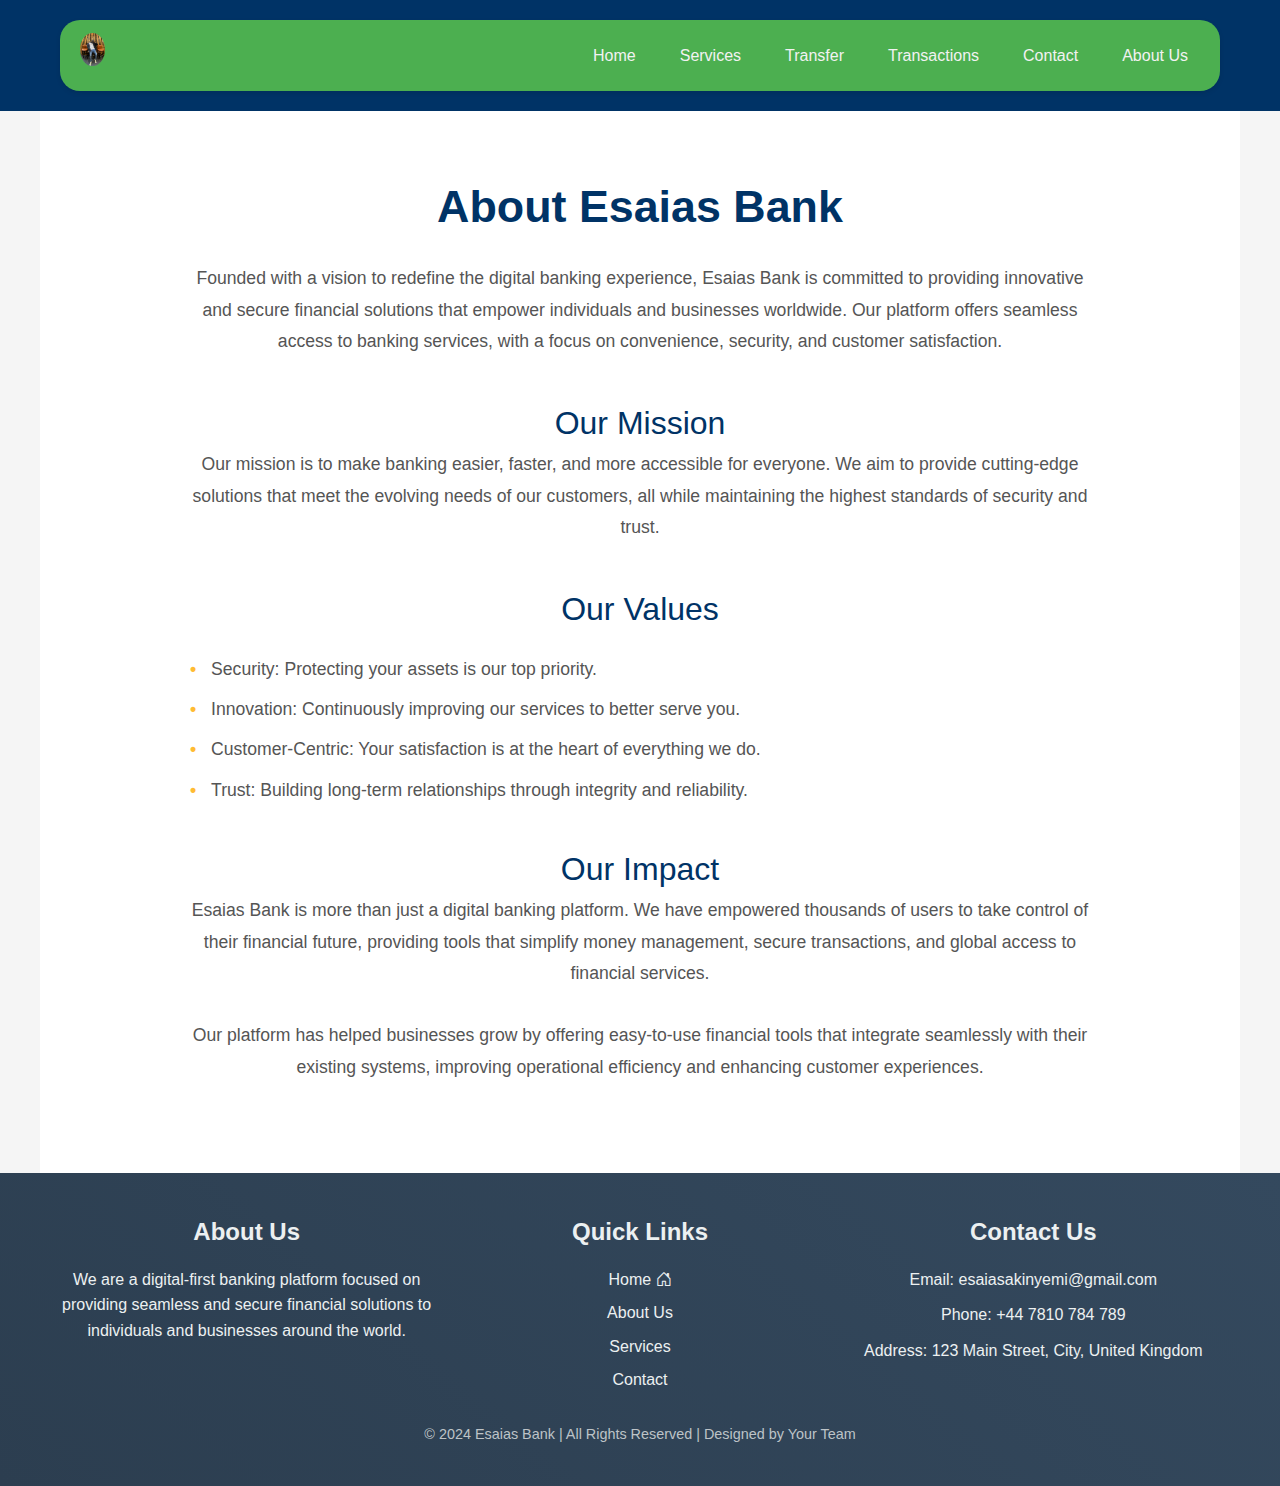
<file: about.html>
<!DOCTYPE html>
<html lang="en">

<head>
    <meta charset="UTF-8">
    <meta name="viewport" content="width=device-width, initial-scale=1.0">
    <title>About Us - Esaias Bank</title>
    <link rel="stylesheet" href="about.css">
    <link rel="stylesheet" href="https://cdn.jsdelivr.net/npm/bootstrap-icons@1.11.3/font/bootstrap-icons.css">
</head>

<body>
    <header>
        <div class="container">
            <nav>
                <div class="logo">
                    <h1><img src="./IMG_20240604_173855_627.jpg" alt="logo" class="logo-image"></h1>
                </div>
                <div class="menu-toggle">
                    <i class="bi bi-list"></i>
                </div>
                <ul class="nav-links">
                    <li><a href="./index.html">Home</a></li>
                    <li><a href="./services.html">Services</a></li>
                    <li><a href="./transfer.html">Transfer</a></li>
                    <li><a href="./transactions.html">Transactions</a></li>
                    <li><a href="./contact.html">Contact</a></li>
                    <li><a href="./about.html">About Us</a></li>
                </ul>
            </nav>
        </div>
    </header>

    <!-- About Us Section -->
    <section class="about-section section">
        <div class="container">
            <h2>About Esaias Bank</h2>
            <p>Founded with a vision to redefine the digital banking experience, Esaias Bank is committed to providing innovative and secure financial solutions that empower individuals and businesses worldwide. Our platform offers seamless access to banking services, with a focus on convenience, security, and customer satisfaction.</p>

            <h3>Our Mission</h3>
            <p>Our mission is to make banking easier, faster, and more accessible for everyone. We aim to provide cutting-edge solutions that meet the evolving needs of our customers, all while maintaining the highest standards of security and trust.</p>

            <h3>Our Values</h3>
            <ul>
                <li>Security: Protecting your assets is our top priority.</li>
                <li>Innovation: Continuously improving our services to better serve you.</li>
                <li>Customer-Centric: Your satisfaction is at the heart of everything we do.</li>
                <li>Trust: Building long-term relationships through integrity and reliability.</li>
            </ul>

            <h3>Our Impact</h3>
            <p>Esaias Bank is more than just a digital banking platform. We have empowered thousands of users to take control of their financial future, providing tools that simplify money management, secure transactions, and global access to financial services.</p>
            <p>Our platform has helped businesses grow by offering easy-to-use financial tools that integrate seamlessly with their existing systems, improving operational efficiency and enhancing customer experiences.</p>
        </div>
    </section>

 <!-- Footer Section -->
 <footer class="footer">
    <div class="container">
        <div class="footer-content">
            <div class="footer-section about">
                <h2>About Us</h2>
                <p>We are a digital-first banking platform focused on providing seamless and secure financial solutions to individuals and businesses around the world.</p>
            </div>
            <div class="footer-section links">
                <h2>Quick Links</h2>
                <ul>
                    <li><a href="#">Home <i class="bi bi-house-door"></i></a></li>
                    <li><a href="#">About Us</a></li>
                    <li><a href="#">Services</a></li>
                    <li><a href="#">Contact</a></li>
                </ul>
            </div>
            <div class="footer-section contact">
                <h2>Contact Us</h2>
                <a href="mailto: esaiasakinyemi@gmail.com">Email: esaiasakinyemi@gmail.com</p></a>
                <p>Phone: +44 7810 784 789</p>
                <p>Address: 123 Main Street, City, United Kingdom</p>
            </div>
        </div>
        <div class="footer-bottom">
            <p>&copy; 2024 Esaias Bank | All Rights Reserved | Designed by Your Team</p>
        </div>
    </div>
</footer>

    <script src="./script.js"></script>
    <script src="./nav.js"></script>
    <script src="./about-nav.js"></script>
</body>

</html>
</file>
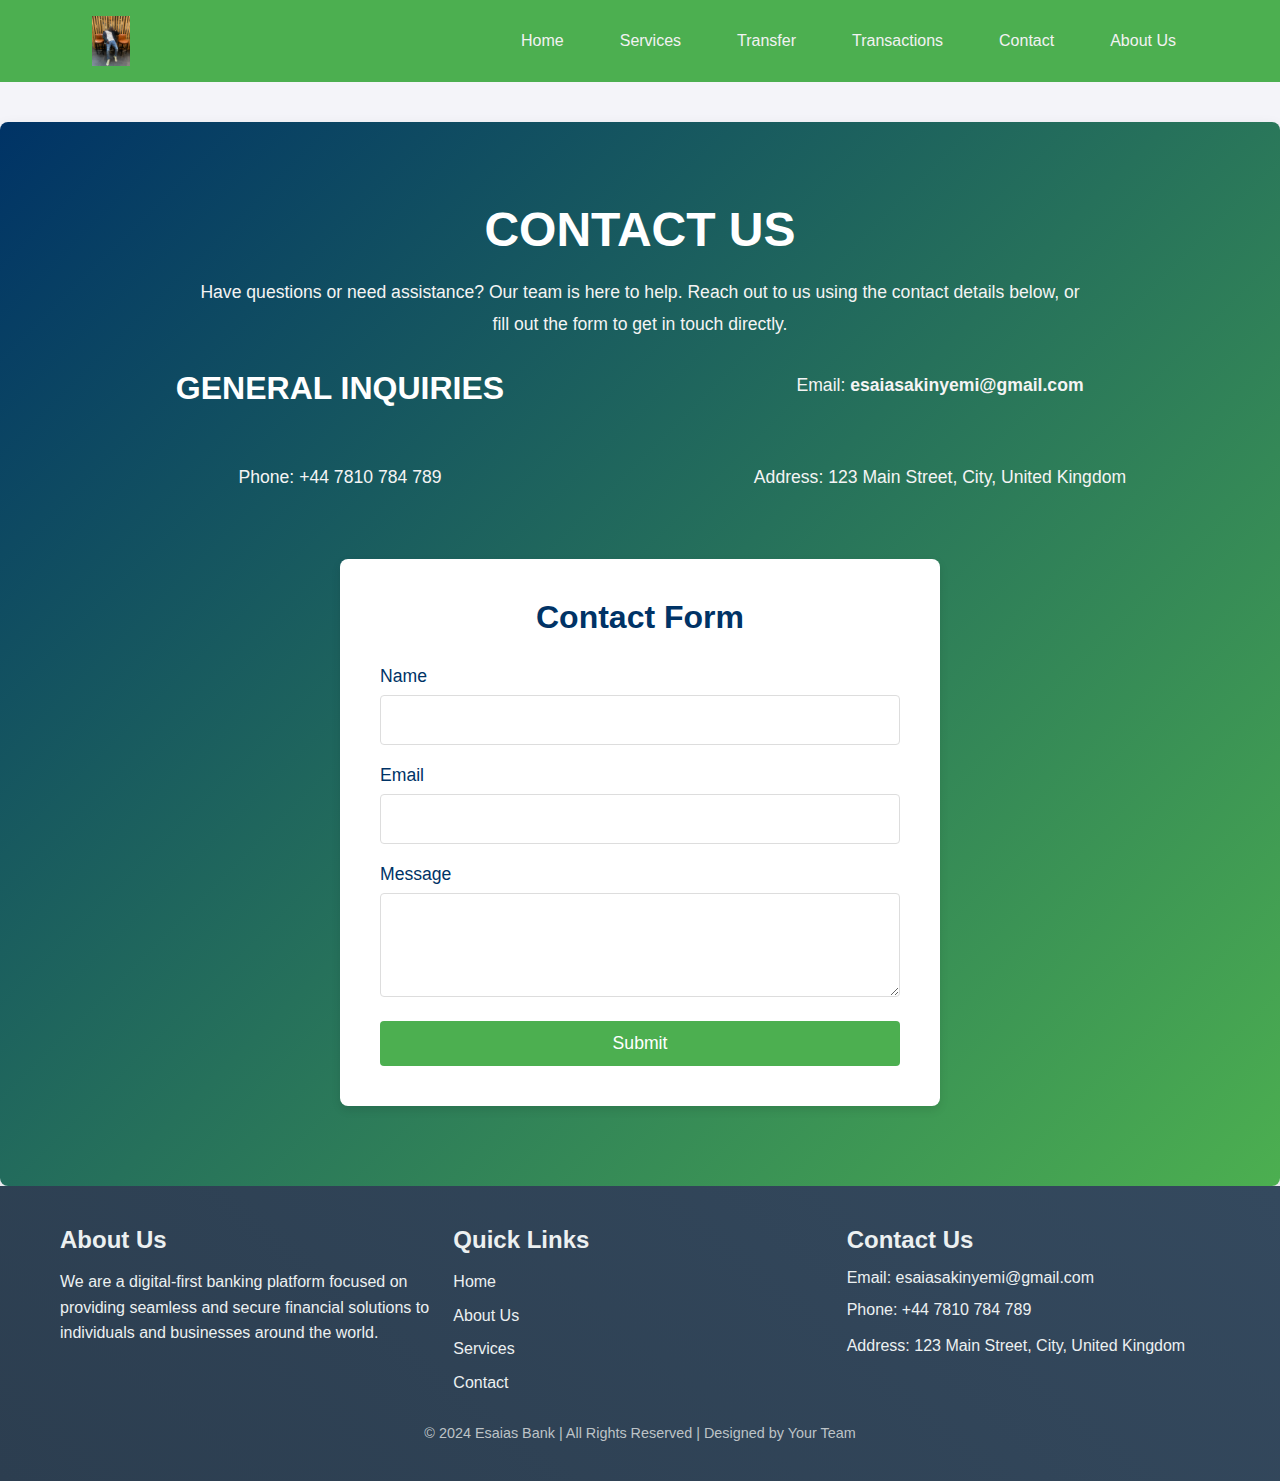
<file: contact.html>
<!DOCTYPE html>
<html lang="en">

<head>
    <meta charset="UTF-8">
    <meta name="viewport" content="width=device-width, initial-scale=1.0">
    <title>Contact Us - Esaias Bank</title>
    <link rel="stylesheet" href="./contact.css">
</head>

<body>
    <header>
         <!-- Loading Screen -->
    <div id="loading-screen">
        <div class="loader"></div>
    </div>
    
        <div class="container">
            <nav>
                <div class="logo">
                    <img src="./IMG_20240604_173855_627.jpg" alt="logo" class="logo-image">
                </div>
                
                <div class="menu-toggle">
                    <i class="bi bi-list"></i>
                </div>
                
                <ul class="nav-links">
                    <li><a href="./index.html">Home</a></li>
                    <li><a href="./services.html">Services</a></li>
                    <li><a href="./transfer.html">Transfer</a></li>
                    <li><a href="./transactions.html">Transactions</a></li>
                    <li><a href="./contact.html">Contact</a></li>
                    <li><a href="./about.html">About Us</a></li>
                </ul>
            </nav>
        </div>
    </header>

    <!-- Contact Us Section -->
    <section class="contact-section section">
        <div class="container">
            <h2>Contact Us</h2>
            <p>Have questions or need assistance? Our team is here to help. Reach out to us using the contact details below, or fill out the form to get in touch directly.</p>

            <div class="contact-details">
                <h3>General Inquiries</h3>
                <p>Email: <a href="mailto:esaiasakinyemi@gmail.com">esaiasakinyemi@gmail.com</a></p>
                <p>Phone: +44 7810 784 789</p>
                <p>Address: 123 Main Street, City, United Kingdom</p>
            </div>

            <div class="contact-form">
                <h3>Contact Form</h3>
                <form action="submit_form.php" method="post">
                    <label for="name">Name</label>
                    <input type="text" id="name" name="name" required>

                    <label for="email">Email</label>
                    <input type="email" id="email" name="email" required>

                    <label for="message">Message</label>
                    <textarea id="message" name="message" rows="4" required></textarea>

                    <button type="submit" class="btn">Submit</button>
                </form>
            </div>
        </div>
    </section>

 <!-- Footer Section -->
 <footer class="footer">
    <div class="container">
        <div class="footer-content">
            <div class="footer-section about">
                <h2>About Us</h2>
                <p>We are a digital-first banking platform focused on providing seamless and secure financial solutions to individuals and businesses around the world.</p>
            </div>
            <div class="footer-section links">
                <h2>Quick Links</h2>
                <ul>
                    <li><a href="#">Home <i class="bi bi-house-door"></i></a></li>
                    <li><a href="#">About Us</a></li>
                    <li><a href="#">Services</a></li>
                    <li><a href="#">Contact</a></li>
                </ul>
            </div>
            <div class="footer-section contact">
                <h2>Contact Us</h2>
                <a href="mailto: esaiasakinyemi@gmail.com">Email: esaiasakinyemi@gmail.com</p></a>
                <p>Phone: +44 7810 784 789</p>
                <p>Address: 123 Main Street, City, United Kingdom</p>
            </div>
        </div>
        <div class="footer-bottom">
            <p>&copy; 2024 Esaias Bank | All Rights Reserved | Designed by Your Team</p>
        </div>
    </div>
</footer>
    <script src="./script.js"></script>
    <script src="./nav.js"></script>
</body>

</html>
</file>
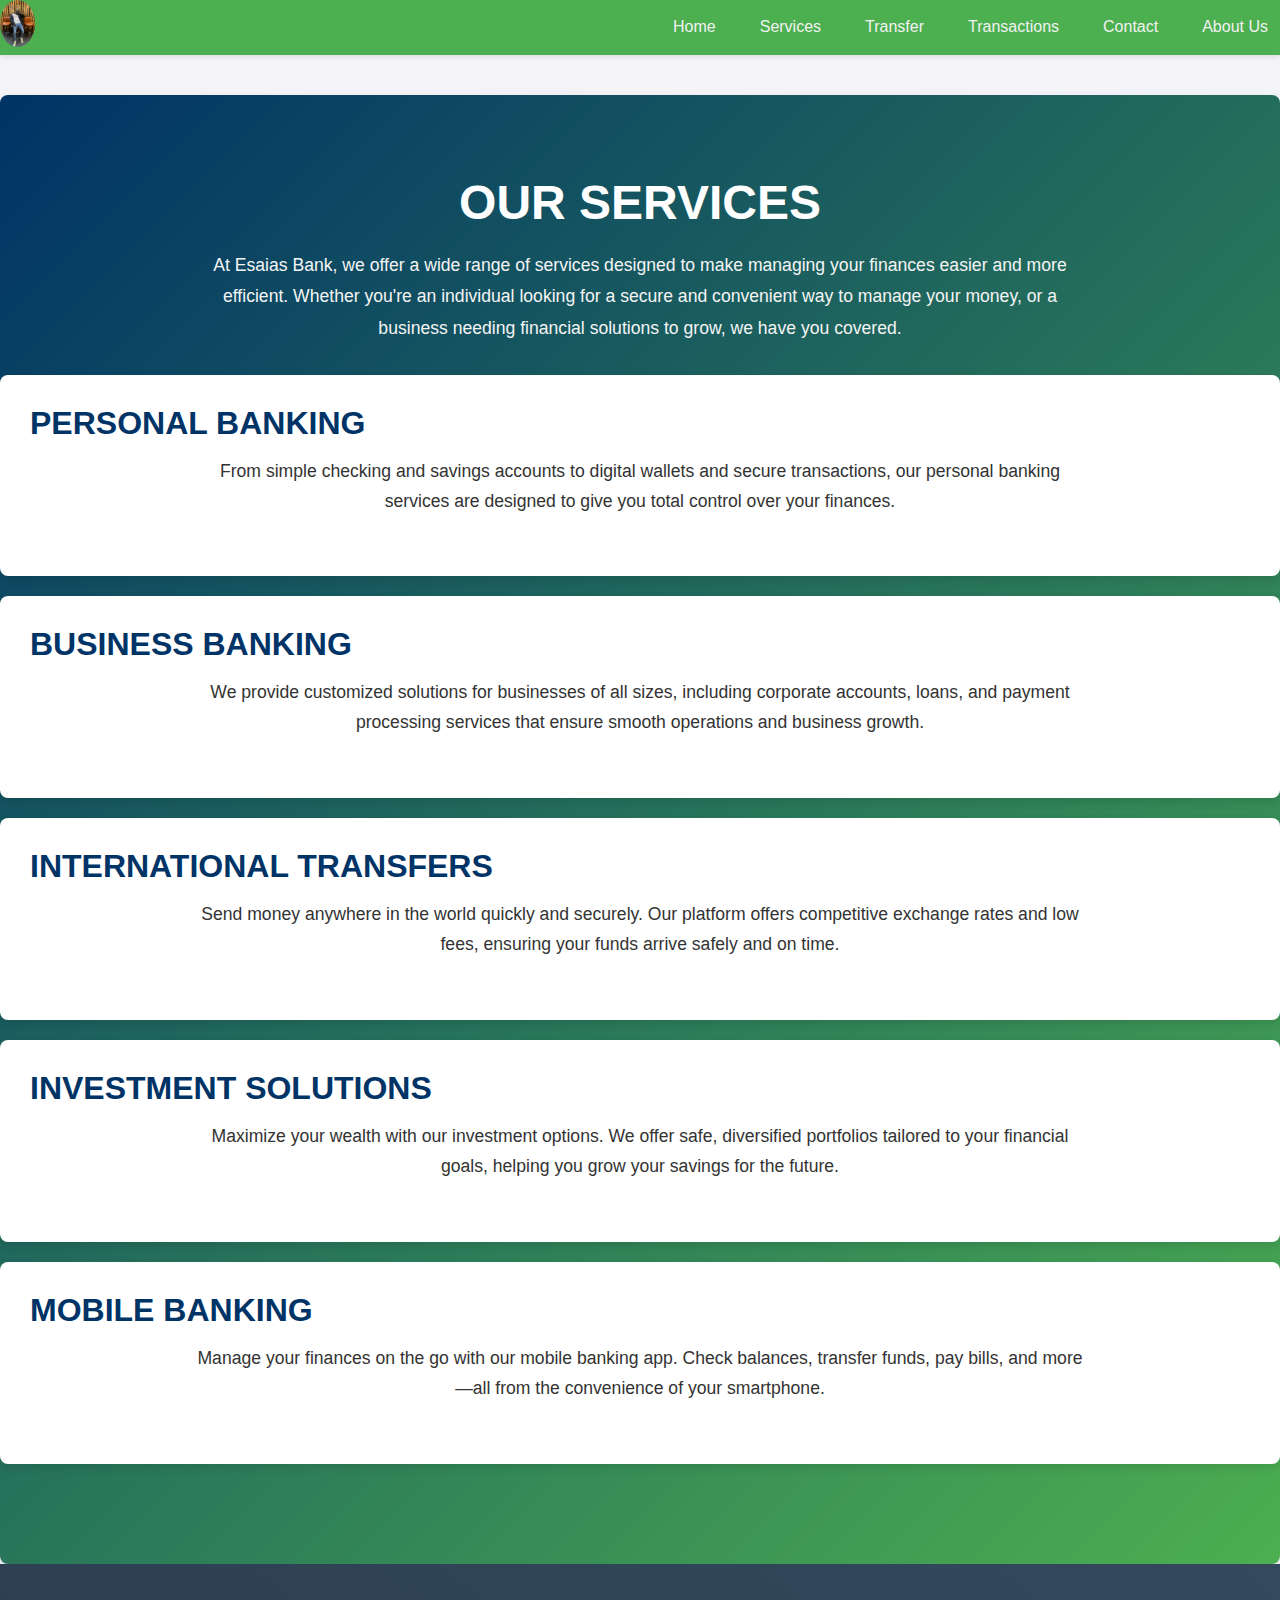
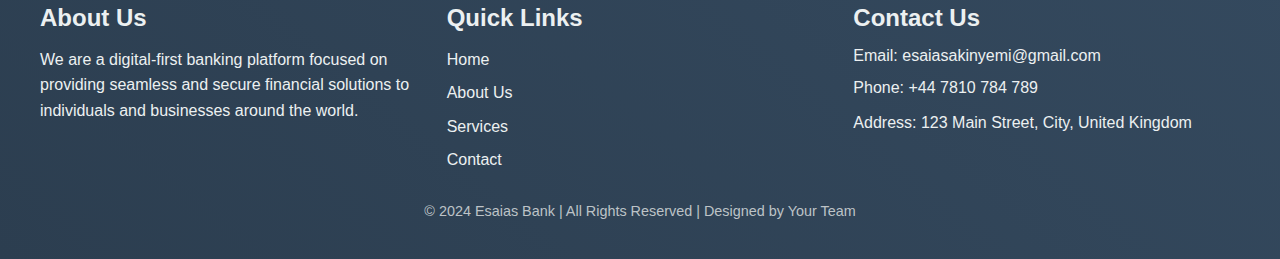
<file: services.html>
<!DOCTYPE html>
<html lang="en">

<head>
    <meta charset="UTF-8">
    <meta name="viewport" content="width=device-width, initial-scale=1.0">
    <title>Services - Esaias Bank</title>
    <link rel="stylesheet" href="style4.css">
</head>

<body>
    <header>
         <!-- Loading Screen -->
    <div id="loading-screen">
        <div class="loader"></div>
    </div>
    
        <div class="container">
            <nav>
                <div class="menu-toggle">
                    <i class="bi bi-list"></i>
                </div>
                <div class="logo">
                    <h1><img src="./IMG_20240604_173855_627.jpg" alt="logo" class="logo-image"></h1>
                </div>
                <ul>
                    <li><a href="./index.html">Home</a></li>
                    <li><a href="./services.html">Services</a></li>
                    <li><a href="./transfer.html">Transfer</a></li>
                    <li><a href="./transactions.html">Transactions</a></li>
                    <li><a href="./contact.html">Contact</a></li>
                    <li><a href="./about.html">About Us</a></li>
                </ul>
            </nav>
        </div>
    </header>

    <!-- Services Section -->
    <section class="services-section section">
        <div class="container">
            <h2>Our Services</h2>
            <p>At Esaias Bank, we offer a wide range of services designed to make managing your finances easier and more efficient. Whether you're an individual looking for a secure and convenient way to manage your money, or a business needing financial solutions to grow, we have you covered.</p>

            <div class="service-card">
                <h3>Personal Banking</h3>
                <p>From simple checking and savings accounts to digital wallets and secure transactions, our personal banking services are designed to give you total control over your finances.</p>
            </div>

            <div class="service-card">
                <h3>Business Banking</h3>
                <p>We provide customized solutions for businesses of all sizes, including corporate accounts, loans, and payment processing services that ensure smooth operations and business growth.</p>
            </div>

            <div class="service-card">
                <h3>International Transfers</h3>
                <p>Send money anywhere in the world quickly and securely. Our platform offers competitive exchange rates and low fees, ensuring your funds arrive safely and on time.</p>
            </div>

            <div class="service-card">
                <h3>Investment Solutions</h3>
                <p>Maximize your wealth with our investment options. We offer safe, diversified portfolios tailored to your financial goals, helping you grow your savings for the future.</p>
            </div>

            <div class="service-card">
                <h3>Mobile Banking</h3>
                <p>Manage your finances on the go with our mobile banking app. Check balances, transfer funds, pay bills, and more—all from the convenience of your smartphone.</p>
            </div>
        </div>
    </section>

    <!-- Footer Section -->
    <footer class="footer">
        <div class="container">
            <div class="footer-content">
                <div class="footer-section about">
                    <h2>About Us</h2>
                    <p>We are a digital-first banking platform focused on providing seamless and secure financial solutions to individuals and businesses around the world.</p>
                </div>
                <div class="footer-section links">
                    <h2>Quick Links</h2>
                    <ul>
                        <li><a href="#">Home <i class="bi bi-house-door"></i></a></li>
                        <li><a href="#">About Us</a></li>
                        <li><a href="#">Services</a></li>
                        <li><a href="#">Contact</a></li>
                    </ul>
                </div>
                <div class="footer-section contact">
                    <h2>Contact Us</h2>
                    <a href="mailto: esaiasakinyemi@gmail.com">Email: esaiasakinyemi@gmail.com</p></a>
                    <p>Phone: +44 7810 784 789</p>
                    <p>Address: 123 Main Street, City, United Kingdom</p>
                </div>
            </div>
            <div class="footer-bottom">
                <p>&copy; 2024 Esaias Bank | All Rights Reserved | Designed by Your Team</p>
            </div>
        </div>
    </footer>

    <!-- External JS -->
    <script src="./script.js"></script>
    <script src="./services.js"></script>
</body>

</html>
</file>
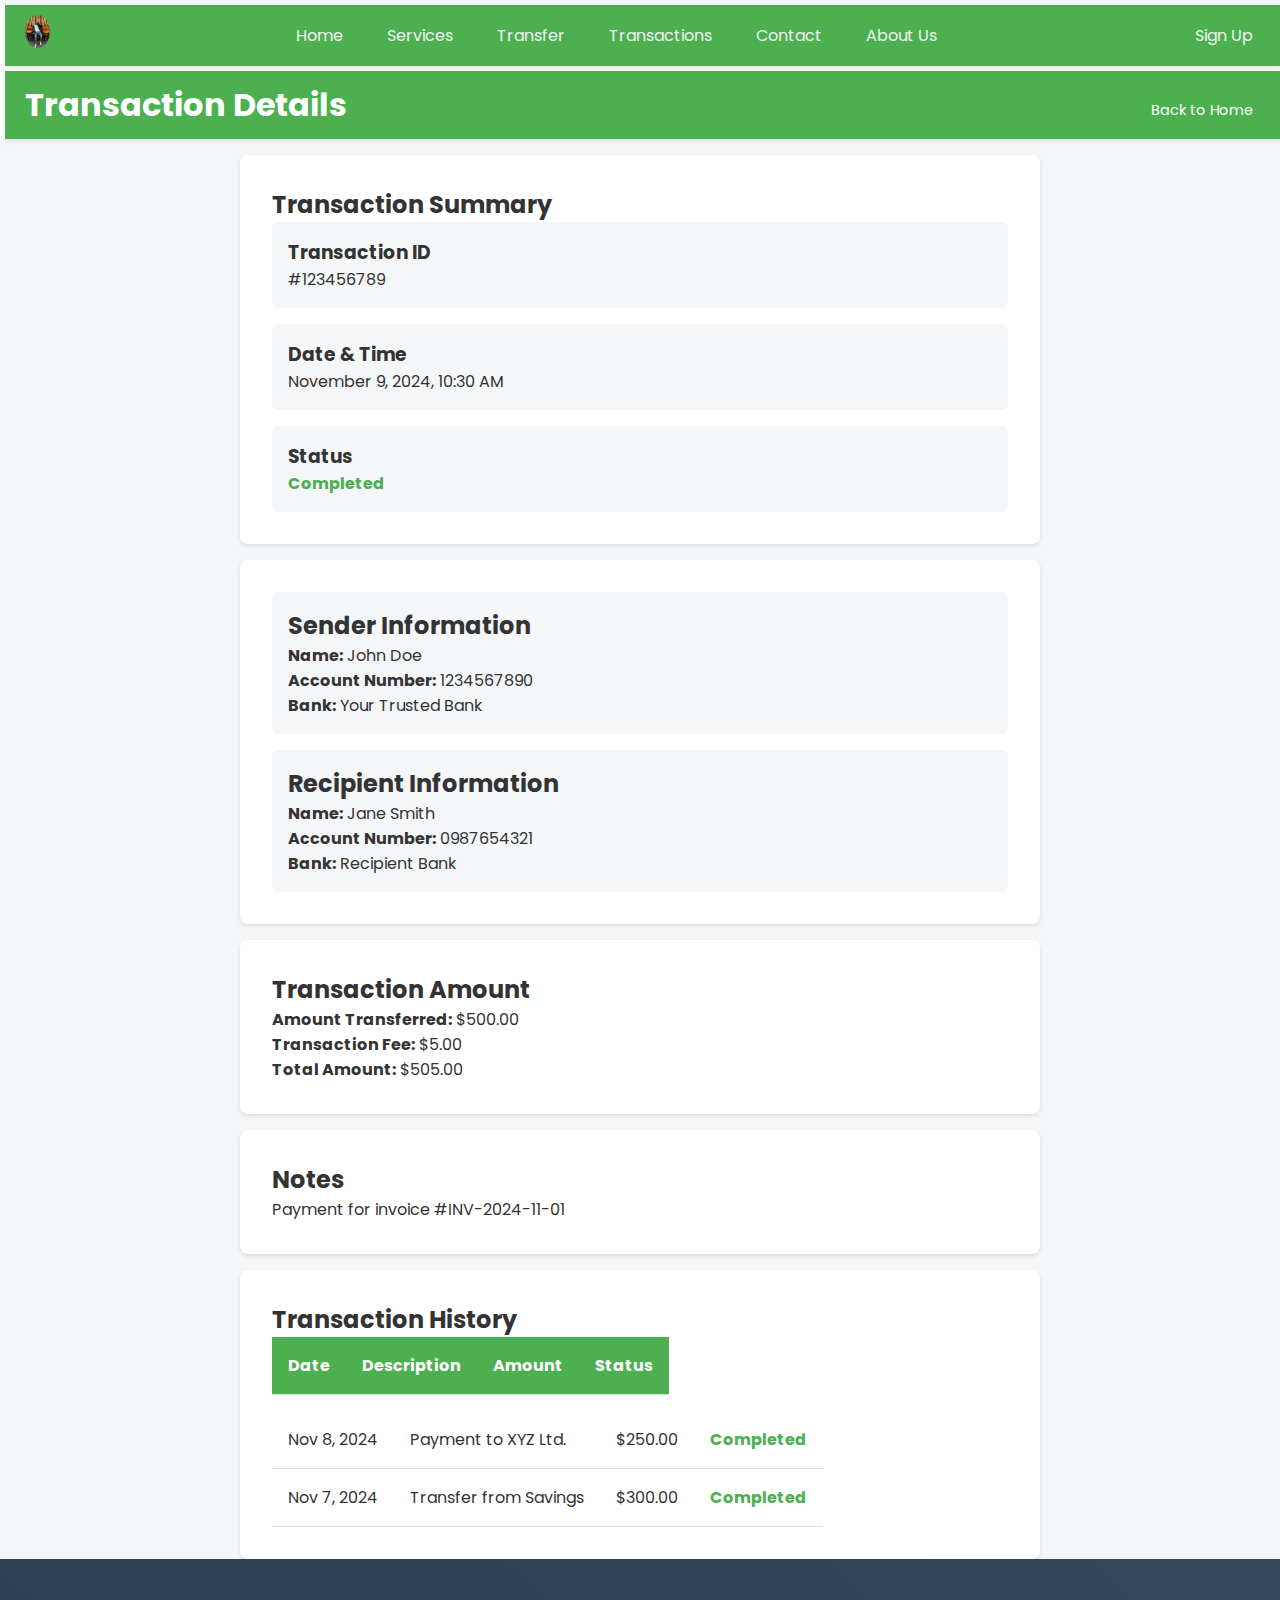
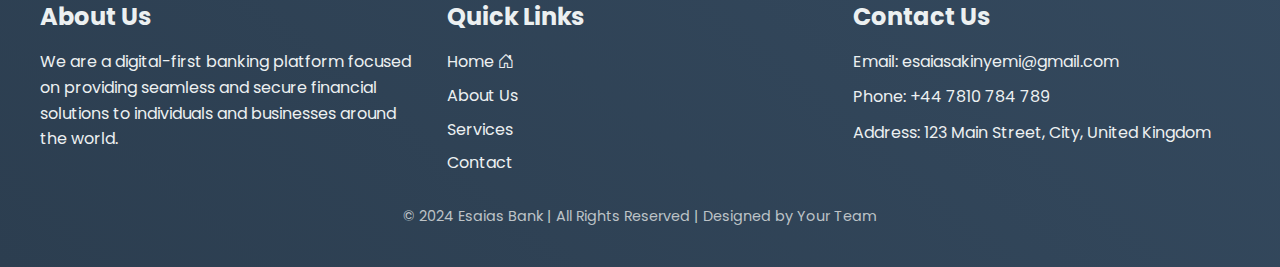
<file: transactions.html>
<!DOCTYPE html>
<html lang="en">

<head>
    <meta charset="UTF-8">
    <meta name="viewport" content="width=device-width, initial-scale=1.0">
    <title>Bank Transaction - Your Trusted Bank</title>
    <!-- Bootstrap Icons -->
    <link rel="stylesheet" href="https://cdn.jsdelivr.net/npm/bootstrap-icons@1.11.1/font/bootstrap-icons.css">
    <!-- Font Awesome Icons -->
    <link rel="stylesheet" href="https://cdnjs.cloudflare.com/ajax/libs/font-awesome/6.8.0/css/all.min.css">
    <!-- Custom Stylesheet -->
    <link rel="stylesheet" href="">
    <link rel="shortcut icon" href="./IMG_20240604_173855_627.jpg" type="image/x-icon">
    <!-- Google Fonts -->
    <link href="https://fonts.googleapis.com/css2?family=Poppins:wght@400;500;600&display=swap" rel="stylesheet">
</head>

<body>
    <header>
        <!-- Loading Screen -->
    <div id="loading-screen">
        <div class="loader"></div>
    </div>

    <!-- Main Content -->
    <header>
        <div class="container">
            <nav>
                <div class="logo">
                    <h1><img src="./IMG_20240604_173855_627.jpg" alt="logo" class="logo-image"></h1>
                </div>
                <ul>
                    <li><a href="./index.html">Home</a></li>
                    <li><a href="./services.html">Services</a></li>
                    <li><a href="./transfer.html">Transfer</a></li>
                    <li><a href="./transactions.html">Transactions</a></li>
                    <li><a href="./contact.html">Contact</a></li>
                    <li><a href="./about.html">About Us</a></li>
                </ul>
                <ul>
                    <li><a href="./signup.html">Sign Up</a></li>
                </ul>
            </nav>
        </div>
    </header>

        <div class="container">
            <nav>
                <h1>Transaction Details</h1>
                <a href="./index.html" class="back-home">Back to Home</a>
            </nav>
        </div>
    </header>

    <!-- Transaction Summary -->
    <section class="transaction-summary section">
        <div class="container">
            <h2>Transaction Summary</h2>
            <div class="transaction-details">
                <div class="detail-item">
                    <h3>Transaction ID</h3>
                    <p>#123456789</p>
                </div>
                <div class="detail-item">
                    <h3>Date & Time</h3>
                    <p>November 9, 2024, 10:30 AM</p>
                </div>
                <div class="detail-item">
                    <h3>Status</h3>
                    <p class="status success">Completed</p>
                </div>
            </div>
        </div>
    </section>

    <!-- Sender & Recipient Information -->
    <section class="transaction-info section">
        <div class="container">
            <div class="info-container">
                <!-- Sender Info -->
                <div class="info-box">
                    <h2>Sender Information</h2>
                    <p><strong>Name:</strong> John Doe</p>
                    <p><strong>Account Number:</strong> 1234567890</p>
                    <p><strong>Bank:</strong> Your Trusted Bank</p>
                </div>
                <!-- Recipient Info -->
                <div class="info-box">
                    <h2>Recipient Information</h2>
                    <p><strong>Name:</strong> Jane Smith</p>
                    <p><strong>Account Number:</strong> 0987654321</p>
                    <p><strong>Bank:</strong> Recipient Bank</p>
                </div>
            </div>
        </div>
    </section>

    <!-- Transaction Amount -->
    <section class="transaction-amount section">
        <div class="container">
            <h2>Transaction Amount</h2>
            <p><strong>Amount Transferred:</strong> $500.00</p>
            <p><strong>Transaction Fee:</strong> $5.00</p>
            <p><strong>Total Amount:</strong> $505.00</p>
        </div>
    </section>

    <!-- Transaction Notes -->
    <section class="transaction-notes section">
        <div class="container">
            <h2>Notes</h2>
            <p>Payment for invoice #INV-2024-11-01</p>
        </div>
    </section>

    <!-- Transaction History -->
    <section class="transaction-history section">
        <div class="container">
            <h2>Transaction History</h2>
            <table class="transaction-table">
                <thead>
                    <tr>
                        <th>Date</th>
                        <th>Description</th>
                        <th>Amount</th>
                        <th>Status</th>
                    </tr>
                </thead>
                <tbody>
                    <tr>
                        <td>Nov 8, 2024</td>
                        <td>Payment to XYZ Ltd.</td>
                        <td>$250.00</td>
                        <td class="status success">Completed</td>
                    </tr>
                    <tr>
                        <td>Nov 7, 2024</td>
                        <td>Transfer from Savings</td>
                        <td>$300.00</td>
                        <td class="status success">Completed</td>
                    </tr>
                </tbody>
            </table>
        </div>
    </section>

     <!-- Footer Section -->
     <footer class="footer">
        <div class="container">
            <div class="footer-content">
                <div class="footer-section about">
                    <h2>About Us</h2>
                    <p>We are a digital-first banking platform focused on providing seamless and secure financial solutions to individuals and businesses around the world.</p>
                </div>
                <div class="footer-section links">
                    <h2>Quick Links</h2>
                    <ul>
                        <li><a href="#">Home <i class="bi bi-house-door"></i></a></li>
                        <li><a href="#">About Us</a></li>
                        <li><a href="#">Services</a></li>
                        <li><a href="#">Contact</a></li>
                    </ul>
                </div>
                <div class="footer-section contact">
                    <h2>Contact Us</h2>
                    <a href="mailto: esaiasakinyemi@gmail.com">Email: esaiasakinyemi@gmail.com</p></a>
                    <p>Phone: +44 7810 784 789</p>
                    <p>Address: 123 Main Street, City, United Kingdom</p>
                </div>
            </div>
            <div class="footer-bottom">
                <p>&copy; 2024 Esaias Bank | All Rights Reserved | Designed by Your Team</p>
            </div>
        </div>
    </footer>

    <!-- CSS (Inline for demonstration) -->
    <style>

        * {
            margin: 0;
            padding: 0;
            box-sizing: border-box;
        }
        
        body {
            font-family: 'Poppins', sans-serif;
            background-color: #f4f6f8;
            color: #333;
            margin: 0;
            
        }
        /* Container Styles */

/* Loading Screen Styles */
#loading-screen {
    position: fixed;
    top: 0;
    left: 0;
    width: 100%;
    height: 100%;
    background-color: rgba(0, 0, 0, 0.7); /* Slightly darker overlay */
    display: flex;
    align-items: center;
    justify-content: center;
    z-index: 9999;
}

.loader {
    font-size: 24px;
    color: #ffffff;
    text-align: center;
    border: 10px solid #e5e5e5; /* Lighter color for the spinner background */
    border-top: 14px solid #3498db; /* Keep the blue color for the spinner */
    border-radius: 50%;
    width: 100px;
    height: 100px;
    animation: spin 1s linear infinite;
}

/* CSS Spinner Animation */
@keyframes spin {
    0% { transform: rotate(0deg); }
    100% { transform: rotate(360deg); }
}

/* Navigation Bar Styles */
nav {
    width: 100%;
    display: flex;
    justify-content: space-between;
    align-items: center;
    background: #4CAF50;
    margin: 5px;
    padding: 10px 20px;
    box-shadow: 0 2px 5px rgba(0, 0, 0, 0.1);
    border-radius: 0px;
}

.logo img {
    width: 25px; /* Slightly larger logo size */
    height: auto;
    border-radius: 50%;
}

nav .logo h1 {
    font-family: "Rubik", sans-serif;
    color: #f2f2f2;
    margin: 0;
}

/* Navbar Links */
nav ul {
    list-style: none;
    display: flex;
    gap: 20px;
    margin: 0;
    padding: 0;
}

nav ul li {
    display: inline;
}

nav a {
    color: #f2f2f2;
    text-decoration: none;
    font-size: 16px; /* Slightly smaller font for a cleaner look */
    padding: 8px 12px;
    border-radius: 4px;
    transition: background-color 0.3s, color 0.3s;
}

nav a:hover {
    background: #3e8e41; /* Slightly darker green on hover */
    color: #ffffff;
}

nav a.active {
    background-color: #4CAF50;
    color: white;
}


        header {
            background-color: #ffffff;
            color: white;
            padding: 0;
            text-align: center;
        }

        header h1 {
            margin: 0;
        }

        .back-home {
            color: #fff;
            text-decoration: none;
            font-size: 0.9rem;
            display: inline-block;
            margin-top: 10px;
        }

        .section {
            padding: 2rem;
            margin-top: 1rem;
            background-color: #fff;
            border-radius: 8px;
            box-shadow: 0 2px 4px rgba(0, 0, 0, 0.1);
            max-width: 800px;
            margin-left: auto;
            margin-right: auto;
        }

        .transaction-details, .info-container, .transaction-table {
            display: flex;
            flex-direction: column;
            gap: 1rem;
        }

        .detail-item, .info-box {
            background-color: #f4f6f8;
            padding: 1rem;
            border-radius: 6px;
        }

        .status {
            font-weight: bold;
        }

        .status.success {
            color: #4CAF50;
        }

        table {
            width: 100%;
            border-collapse: collapse;
        }

        th, td {
            padding: 1rem;
            text-align: left;
            border-bottom: 1px solid #ddd;
        }

        th {
            background-color: #4CAF50;
            color: white;
        }

        /* Footer Styles */
.footer {
    background: linear-gradient(40deg, #2c3e50, #34495e); /* Muted dark blue-gray background */
    color: #ecf0f1; /* Light gray text for readability */
    padding: 40px 0;
    transition: transform 0.3s ease-in-out;
}

.footer-content {
    display: flex;
    flex-wrap: wrap;
    justify-content: space-between;
    gap: 20px;
    max-width: 1200px;
    margin: 0 auto;
}

.footer-section {
    flex: 1;
    min-width: 200px;
    transition: transform 0.3s ease-in-out;
}

.footer-section:hover {
    transform: scale(1.05); /* Slight expansion on hover */
}

.footer-section h2 {
    font-size: 1.5em;
    margin-bottom: 15px;
    color: #ecf0f1;
}

.footer-section p, .footer-section ul, .footer-section li {
    font-size: 1em;
    line-height: 1.6;
    margin-bottom: 10px;
}

.footer-section ul {
    list-style: none;
    padding: 0;
}

.footer-section li {
    margin-bottom: 8px;
}

.footer-section a {
    color: #ecf0f1; /* Light text for links */
    text-decoration: none;
    transition: color 0.3s, transform 0.3s ease-in-out;
}

.footer-section a:hover {
    color: #3498db; /* Slight blue on hover */
    transform: scale(1.1);
}

.footer-bottom {
    text-align: center;
    padding: 20px 0 0;
    font-size: 0.9em;
    color: #bdc3c7; /* Light gray for footer text */
}

/* Mobile Menu Styles */
.menu-toggle {
    display: none;
    font-size: 1.5rem;
    cursor: pointer;
}

/* Media Query for Mobile Devices */
@media screen and (max-width: 768px) {
    .menu-toggle {
        display: block;
    }

    .nav-links {
        display: none;
        width: 100%;
        position: absolute;
        top: 70px;
        left: 0;
        background: #fff;
        padding: 20px;
        box-shadow: 0 2px 5px rgba(0,0,0,0.1);
    }

    .nav-links.active {
        display: block;
    }

    nav {
        justify-content: space-between;
    }

    nav ul {
        flex-direction: column;
        width: 100%;
        margin: 10px 0;
    }

    nav ul li {
        margin: 10px 0;
        width: 100%;
        text-align: center;
    }
}

    </style>

    <script src="./script.js"></script>
</body>

</html>
</file>
<file: contact.css>
/* Universal Styles */
* {
    margin: 0;
    padding: 0;
    box-sizing: border-box;
    font-family: 'Rubik', sans-serif;
}

/* Body Styles */
body {
    background-color: #f4f4f9;
    color: #333;
    font-size: 16px;
}

/* Container Styles */
.container {
    max-width: 1200px;
    margin: 0 auto;
    padding: 0 20px;
}

/* Header Styles */
header {
    background-color: #4CAF50;
    padding: 0px 0;
}

/* Navigation Bar Styles */
nav {
    display: flex;
    align-items: center;
    justify-content: space-between;
    padding: 1rem 2rem;
}

.logo {
    display: flex;
    flex-direction: row;
    align-items: center;
    gap: 10px;
    border-radius: 50%;
}

nav .logo h1 {
    font-family: "Rubik", sans-serif;
    color: #f2f2f2;
    margin: 0;
}

/* Navbar Links */
nav ul {
    display: flex;
    flex-direction: row;
    align-items: center;
    gap: 20px;
    margin: 0;
    padding: 0;
    list-style: none;
}

nav ul li {
    display: inline;
}

nav a {
    color: #f2f2f2;
    text-decoration: none;
    font-size: 16px;
    padding: 8px 12px;
    border-radius: 4px;
    transition: background-color 0.3s, color 0.3s;
}

nav a:hover {
    background: #3e8e41;
    color: #ffffff;
}

nav a.active {
    background-color: #4CAF50;
    color: white;
}

/* Contact Section */
.contact-section {
    padding: 80px 0;
    background: linear-gradient(135deg, #003366, #4CAF50);
    color: #fff;
    border-radius: 8px;
    box-shadow: 0 6px 15px rgba(0, 0, 0, 0.1);
    margin-top: 40px;
}

.contact-section h2 {
    font-size: 3rem;
    margin-bottom: 20px;
    text-align: center;
    color: #fff;
    text-transform: uppercase;
    font-weight: bold;
}

.contact-section p {
    font-size: 1.1rem;
    line-height: 1.8;
    margin-bottom: 30px;
    text-align: center;
    color: #f4f4f4;
    max-width: 900px;
    margin-left: auto;
    margin-right: auto;
}

/* Contact Details */
.contact-details {
    display: grid;
    grid-template-columns: repeat(2, 1fr);
    justify-content: space-between;
    flex-wrap: wrap;
    margin-bottom: 50px;
    gap: 40px;
    text-align: center;
}

.contact-details h3 {
    font-size: 2rem;
    color: #fff;
    margin-bottom: 15px;
    text-transform: uppercase;
    font-weight: bold;
}

.contact-details p {
    font-size: 1.1rem;
    color: #f4f4f4;
    margin-bottom: 15px;
}

.contact-details a {
    color: #f4f4f4;
    text-decoration: none;
    font-weight: bold;
    transition: color 0.3s ease;
}

.contact-details a:hover {
    color: #4CAF50;
}

/* Contact Form Section */
.contact-form {
    background-color: #fff;
    padding: 40px;
    border-radius: 8px;
    box-shadow: 0 4px 10px rgba(0, 0, 0, 0.1);
    width: 100%;
    max-width: 600px;
    margin-left: auto;
    margin-right: auto;
}

.contact-form h3 {
    font-size: 2rem;
    color: #003366;
    margin-bottom: 30px;
    text-align: center;
    font-weight: bold;
}

.contact-form label {
    display: block;
    font-size: 1.1rem;
    color: #003366;
    margin-bottom: 8px;
    text-align: left;
}

.contact-form input,
.contact-form textarea {
    width: 100%;
    padding: 15px;
    margin-bottom: 20px;
    border: 1px solid #ddd;
    border-radius: 4px;
    font-size: 1rem;
    color: #333;
    transition: border-color 0.3s ease;
}

.contact-form input:focus,
.contact-form textarea:focus {
    border-color: #4CAF50;
}

.contact-form textarea {
    resize: vertical;
}

.contact-form button {
    background-color: #4CAF50;
    color: white;
    padding: 12px 20px;
    border: none;
    border-radius: 4px;
    font-size: 1.1rem;
    width: 100%;
    cursor: pointer;
    transition: background-color 0.3s ease;
}

.contact-form button:hover {
    background-color: #45a049;
}


/* Footer Styles */
.footer {
    background: linear-gradient(40deg, #2c3e50, #34495e); /* Muted dark blue-gray background */
    color: #ecf0f1; /* Light gray text for readability */
    padding: 40px 0;
    transition: transform 0.3s ease-in-out;
}

.footer-content {
    display: flex; 
    flex-wrap: wrap;
    justify-content: space-between;
    gap: 20px;
    max-width: 1200px;
    margin: 0 auto;
}

.footer-section {
    flex: 1;
    min-width: 200px;
    transition: transform 0.3s ease-in-out;
}

.footer-section:hover {
    transform: scale(1.05); /* Slight expansion on hover */
}

.footer-section h2 {
    font-size: 1.5em;
    margin-bottom: 15px;
    color: #ecf0f1;
}

.footer-section p, .footer-section ul, .footer-section li {
    font-size: 1em;
    line-height: 1.6;
    margin-bottom: 10px;
}

.footer-section ul {
    list-style: none;
    padding: 0;
}

.footer-section li {
    margin-bottom: 8px;
}

.footer-section a {
    color: #ecf0f1; /* Light text for links */
    text-decoration: none;
    transition: color 0.3s, transform 0.3s ease-in-out;
}

.footer-section a:hover {
    color: #3498db; /* Slight blue on hover */
    transform: scale(1.1);
}

.footer-bottom {
    text-align: center;
    padding: 20px 0 0;
    font-size: 0.9em;
    color: #bdc3c7; /* Light gray for footer text */
}


/* Responsive Styles */
@media (max-width: 1024px) {
    .contact-details {
        flex-direction: column;
        align-items: center;
    }

    .contact-details h3 {
        font-size: 1.6rem;
    }

    .contact-form {
        padding: 30px;
    }

    .contact-form label,
    .contact-form input,
    .contact-form textarea {
        font-size: 1rem;
    }

    .contact-form button {
        font-size: 1rem;
    }
}

@media (max-width: 768px) {
    .contact-section h2 {
        font-size: 2.5rem;
    }

    .contact-form h3 {
        font-size: 1.8rem;
    }

    .contact-details h3 {
        font-size: 1.5rem;
    }

    /* Footer Styles */
.footer {
    background: linear-gradient(40deg, #2c3e50, #34495e); /* Muted dark blue-gray background */
    color: #ecf0f1; /* Light gray text for readability */
    padding: 40px 0;
    transition: transform 0.3s ease-in-out;
}

.footer-content {
    display: flex;
    flex-wrap: wrap;
    justify-content: space-between;
    gap: 20px;
    max-width: 1200px;
    margin: 0 auto;
}

.footer-section {
    flex: 1;
    min-width: 200px;
    transition: transform 0.3s ease-in-out;
}

.footer-section:hover {
    transform: scale(1.05); /* Slight expansion on hover */
}

.footer-section h2 {
    font-size: 1.5em;
    margin-bottom: 15px;
    color: #ecf0f1;
}

.footer-section p, .footer-section ul, .footer-section li {
    font-size: 1em;
    line-height: 1.6;
    margin-bottom: 10px;
}

.footer-section ul {
    list-style: none;
    padding: 0;
}

.footer-section li {
    margin-bottom: 8px;
}

.footer-section a {
    color: #ecf0f1; /* Light text for links */
    text-decoration: none;
    transition: color 0.3s, transform 0.3s ease-in-out;
}

.footer-section a:hover {
    color: #3498db; /* Slight blue on hover */
    transform: scale(1.1);
}

.footer-bottom {
    text-align: center;
    padding: 20px 0 0;
    font-size: 0.9em;
    color: #bdc3c7; /* Light gray for footer text */
}

}

/* Mobile Navigation Styles */
@media (max-width: 768px) {
    nav {
        flex-direction: column;
        padding: 15px;
    }

    nav ul {
        flex-direction: column;
        width: 100%;
        text-align: center;
        gap: 10px;
        margin-top: 15px;
    }

    nav ul li {
        width: 100%;
    }

    nav a {
        display: block;
        padding: 10px;
    }

    .logo {
        margin-bottom: 10px;
    }
}

/* Mobile Contact Section Adjustments */
@media (max-width: 768px) {
    .contact-section {
        padding: 40px 20px;
        margin-top: 20px;
    }

    .contact-section h2 {
        font-size: 2rem;
    }

    .contact-section p {
        font-size: 1rem;
        padding: 0 15px;
    }

    .contact-form {
        padding: 20px;
        margin: 0 15px;
    }
}

/* Mobile Footer Adjustments */
@media (max-width: 768px) {
    .footer-content {
        flex-direction: column;
        padding: 0 20px;
    }

    .footer-section {
        text-align: center;
        margin-bottom: 30px;
    }

    .footer-section:last-child {
        margin-bottom: 0;
    }
}

/* Small Mobile Devices */
@media (max-width: 480px) {
    .container {
        padding: 0 10px;
    }

    .contact-section h2 {
        font-size: 1.75rem;
    }

    .contact-details h3 {
        font-size: 1.3rem;
    }

    .contact-form h3 {
        font-size: 1.5rem;
    }

    .contact-form input,
    .contact-form textarea {
        padding: 12px;
    }
}

.logo-image {
    height: 50px; /* Adjust this value to your preferred logo size */
    width: auto;
    object-fit: contain;
}

.nav-links {
    display: flex;
    gap: 2rem;
    list-style: none;
    margin: 0;
    padding: 0;
}

.menu-toggle {
    display: none; /* Will be shown on mobile through media query */
}

/* Mobile responsiveness */
@media (max-width: 768px) {
    .menu-toggle {
        display: block;
    }
    
    .nav-links {
        display: none; /* Will be shown when menu is active */
        position: absolute;
        top: 100%;
        left: 0;
        right: 0;
        flex-direction: column;
        background: white;
        padding: 1rem;
    }
    
    .nav-links.active {
        display: flex;
    }
}
</file>
<file: style4.css>
/* Universal Styles */
* {
    margin: 0;
    padding: 0;
    box-sizing: border-box;
    font-family: 'Rubik', sans-serif;
}

/* Body Styles */
body {
    background-color: #f4f4f9;
    color: #333;
    font-size: 16px;
}

/* Container Styles */
.container {
    max-width: 100%;
    margin: 0 auto;
    padding: 0 0px;
}

/* Header Styles */
header {
    width: 100%;
    padding: 0px 0;
}

/* Navigation Bar Styles */
nav {
    width: 100%;
    display: flex;
    justify-content: space-between;
    align-items: center;
    background: #4CAF50;
    padding: 0px 0px;
    box-shadow: 0 2px 5px rgba(0, 0, 0, 0.1);
}

.logo img {
    width: 35px;
    height: auto;
    border-radius: 50%;
}

nav .logo h1 {
    font-family: "Rubik", sans-serif;
    color: #f2f2f2;
    margin: 0;
}

/* Navbar Links */
nav ul {
    list-style: none;
    display: flex;
    gap: 20px;
    margin: 0;
    padding: 0;
}

nav ul li {
    display: inline;
}

nav a {
    color: #f2f2f2;
    text-decoration: none;
    font-size: 16px;
    padding: 8px 12px;
    border-radius: 4px;
    transition: background-color 0.3s, color 0.3s;
}

nav a:hover {
    background: #3e8e41;
    color: #ffffff;
}

nav a.active {
    background-color: #4CAF50;
    color: white;
}

/* Services Section */
.services-section {
    padding: 80px 0;
    background: linear-gradient(135deg, #003366, #4CAF50);
    color: #fff;
    border-radius: 8px;
    box-shadow: 0 6px 15px rgba(0, 0, 0, 0.1);
    margin-top: 40px;
}

.services-section h2 {
    font-size: 3rem;
    margin-bottom: 20px;
    text-align: center;
    color: #fff;
    text-transform: uppercase;
    font-weight: bold;
}

.services-section p {
    font-size: 1.1rem;
    line-height: 1.8;
    margin-bottom: 30px;
    text-align: center;
    color: #f4f4f4;
    max-width: 900px;
    margin-left: auto;
    margin-right: auto;
}

/* Service Cards */
.service-card {
    background-color: #fff;
    padding: 30px;
    margin: 20px 0;
    border-radius: 8px;
    box-shadow: 0 4px 10px rgba(0, 0, 0, 0.1);
    transition: box-shadow 0.3s ease, transform 0.3s ease;
    cursor: pointer;
}

.service-card:hover {
    box-shadow: 0 8px 20px rgba(0, 0, 0, 0.2);
    transform: translateY(-5px);
}

.service-card h3 {
    font-size: 2rem;
    color: #003366;
    margin-bottom: 15px;
    text-transform: uppercase;
    font-weight: bold;
}

.service-card p {
    font-size: 1.1rem;
    color: #333;
    line-height: 1.7;
}

/* Footer Styles */
.footer {
    background: linear-gradient(40deg, #2c3e50, #34495e); /* Muted dark blue-gray background */
    color: #ecf0f1; /* Light gray text for readability */
    padding: 40px 0;
    transition: transform 0.3s ease-in-out;
}

.footer-content {
    display: flex;
    flex-wrap: wrap;
    justify-content: space-between;
    gap: 20px;
    max-width: 1200px;
    margin: 0 auto;
}

.footer-section {
    flex: 1;
    min-width: 200px;
    transition: transform 0.3s ease-in-out;
}

.footer-section:hover {
    transform: scale(1.05); /* Slight expansion on hover */
}

.footer-section h2 {
    font-size: 1.5em;
    margin-bottom: 15px;
    color: #ecf0f1;
}

.footer-section p, .footer-section ul, .footer-section li {
    font-size: 1em;
    line-height: 1.6;
    margin-bottom: 10px;
}

.footer-section ul {
    list-style: none;
    padding: 0;
}

.footer-section li {
    margin-bottom: 8px;
}

.footer-section a {
    color: #ecf0f1; /* Light text for links */
    text-decoration: none;
    transition: color 0.3s, transform 0.3s ease-in-out;
}

.footer-section a:hover {
    color: #3498db; /* Slight blue on hover */
    transform: scale(1.1);
}

.footer-bottom {
    text-align: center;
    padding: 20px 0 0;
    font-size: 0.9em;
    color: #bdc3c7; /* Light gray for footer text */
}
/* Responsive Styles */
@media (max-width: 1024px) {
    .services-section h2 {
        font-size: 2.5rem;
    }

    .services-section p {
        font-size: 1.1rem;
    }

    .service-card {
        padding: 20px;
    }
    /* Improve responsiveness for service cards */
    .service-cards-container {
        display: grid;
        grid-template-columns: repeat(auto-fit, minmax(280px, 1fr));
        gap: 20px;
        width: 100%;
    }

    /* Add smooth transitions */
    .service-card {
        transition: all 0.3s ease-in-out;
        transform-origin: center;
        backface-visibility: hidden;
    }

    /* Enhance hover effects */
    .service-card:hover {
        transform: translateY(-5px);
        box-shadow: 0 10px 20px rgba(0,0,0,0.2);
    }

    /* Improve footer responsiveness */
    .footer-content {
        display: grid;
        grid-template-columns: repeat(auto-fit, minmax(250px, 1fr));
        gap: 30px;
    }

    /* Add smooth scrolling */
    html {
        scroll-behavior: smooth;
    }

    /* Optimize images for different screen sizes */
    img {
        max-width: 100%;
        height: auto;
        display: block;
    }

    /* Improve form responsiveness */
    input, textarea, select, button {
        width: 100%;
        padding: 12px;
        margin-bottom: 15px;
        border-radius: 5px;
        transition: all 0.3s ease;
    }

    /* Enhanced touch targets for mobile */
    @media (max-width: 768px) {
        button, 
        .nav-link,
        .footer-section a {
            min-height: 44px;
            min-width: 44px;
            padding: 12px;
        }

        /* Improve navigation for mobile */
        nav ul {
            gap: 15px;
            padding: 10px;
        }
    }

    /* Optimize layout for tablets */
    @media (max-width: 1024px) {
        .container {
            padding: 0 20px;
        }
    }

    .service-card h3 {
        font-size: 1.7rem;
    }

    .service-card p {
        font-size: 1rem;
    }
}

@media (max-width: 768px) {
    .services-section h2 {
        font-size: 2rem;
    }

    .service-card h3 {
        font-size: 1.5rem;
    }

    .service-card p {
        font-size: 1rem;
    }
}

/* Mobile Menu Styles */
.menu-toggle {
    display: none;
    font-size: 1.5rem;
    cursor: pointer;
}

/* Media Query for Mobile Devices */
@media screen and (max-width: 768px) {
    .menu-toggle {
        display: block;
    }

    .nav-links {
        display: none;
        width: 100%;
        position: absolute;
        top: 70px;
        left: 0;
        background: #fff;
        padding: 20px;
        box-shadow: 0 2px 5px rgba(0,0,0,0.1);
    }

    .nav-links.active {
        display: block;
    }

    nav {
        justify-content: space-between;
    }

    nav ul {
        flex-direction: column;
        width: 100%;
        margin: 10px 0;
    }

    nav ul li {
        margin: 10px 0;
        width: 100%;
        text-align: center;
    }
}
</file>
<file: about.css>
/* General Reset */
* {
    margin: 0;
    padding: 0;
    box-sizing: border-box;
    font-family: 'Poppins', sans-serif;
}

body {
    background-color: #f5f5f5;
    color: #333;
    line-height: 1.6;
}

h1, h2, h3 {
    color: #003366;
}

/* Header */
header {
    background: #003366;
    padding: 20px 0;
    position: relative;
}

header .container {
    display: flex;
    justify-content: space-between;
    align-items: center;
    max-width: 1200px;
    margin: 0 auto;
    padding: 0 20px;
}
/* Navigation Bar Styles */
nav {
    width: 100%;
    display: flex;
    justify-content: space-between;
    align-items: center;
    background: #4CAF50;
    padding: 10px 20px;
    box-shadow: 0 2px 5px rgba(0, 0, 0, 0.1);
    border-radius: 20px;
    position: relative;
}

.logo img {
    width: 25px; /* Slightly larger logo size */
    height: auto;
    border-radius: 50%;
}

nav .logo h1 {
    font-family: "Rubik", sans-serif;
    color: #f2f2f2;
    margin: 0;
}

/* Navbar Links */
nav ul {
    list-style: none;
    display: flex;
    gap: 20px;
    margin: 0;
    padding: 0;
}

nav ul li {
    display: inline;
}

nav a {
    color: #f2f2f2;
    text-decoration: none;
    font-size: 16px; /* Slightly smaller font for a cleaner look */
    padding: 8px 12px;
    border-radius: 4px;
    transition: background-color 0.3s, color 0.3s;
}

nav a:hover {
    background: #3e8e41; /* Slightly darker green on hover */
    color: #ffffff;
}

nav a.active {
    background-color: #4CAF50;
    color: white;
}

/* About Us Section */
.about-section {
    padding: 60px 20px;
    background-color: #fff;
    text-align: center;
    max-width: 1200px;
    margin: 0 auto;
}

.about-section h2 {
    font-size: 2.8rem;
    margin-bottom: 20px;
    font-weight: 600;
}

.about-section p {
    font-size: 1.1rem;
    line-height: 1.8;
    color: #555;
    margin-bottom: 30px;
    max-width: 900px;
    margin-left: auto;
    margin-right: auto;
}

.about-section h3 {
    font-size: 2rem;
    margin-top: 40px;
    font-weight: 500;
    color: #003366;
}

.about-section ul {
    list-style: none;
    padding-left: 0;
    margin-top: 20px;
    text-align: left;
    max-width: 900px;
    margin-left: auto;
    margin-right: auto;
}

.about-section ul li {
    font-size: 1.1rem;
    margin-bottom: 12px;
    color: #555;
    line-height: 1.6;
}

.about-section ul li::before {
    content: "• ";
    color: #ffbb33;
    font-weight: bold;
    margin-right: 10px;
}

/* Footer */
footer {
    background-color: #003366;
    padding: 20px 0;
    color: white;
    text-align: center;
}

footer p {
    font-size: 0.9rem;
}

/* Container for Consistent Layout */
.container {
    max-width: 1200px;
    margin: 0 auto;
    padding: 0 20px;
}

/* Responsive Design */
@media (max-width: 768px) {
    header nav ul {
        flex-direction: column;
        gap: 15px;
    }

    .about-section h2 {
        font-size: 2.2rem;
    }

    .about-section p {
        font-size: 1rem;
    }

    .about-section h3 {
        font-size: 1.8rem;
    }

    .about-section ul li {
        font-size: 1rem;
    }
}

/* Footer Styles */
.footer {
    background: linear-gradient(40deg, #2c3e50, #34495e); /* Muted dark blue-gray background */
    color: #ecf0f1; /* Light gray text for readability */
    padding: 40px 0;
    transition: transform 0.3s ease-in-out;
}

.footer-content {
    display: flex;
    flex-wrap: wrap;
    justify-content: space-between;
    gap: 20px;
    max-width: 1200px;
    margin: 0 auto;
}

.footer-section {
    flex: 1;
    min-width: 200px;
    transition: transform 0.3s ease-in-out;
}

.footer-section:hover {
    transform: scale(1.05); /* Slight expansion on hover */
}

.footer-section h2 {
    font-size: 1.5em;
    margin-bottom: 15px;
    color: #ecf0f1;
}

.footer-section p, .footer-section ul, .footer-section li {
    font-size: 1em;
    line-height: 1.6;
    margin-bottom: 10px;
}

.footer-section ul {
    list-style: none;
    padding: 0;
}

.footer-section li {
    margin-bottom: 8px;
}

.footer-section a {
    color: #ecf0f1; /* Light text for links */
    text-decoration: none;
    transition: color 0.3s, transform 0.3s ease-in-out;
}

.footer-section a:hover {
    color: #3498db; /* Slight blue on hover */
    transform: scale(1.1);
}

.footer-bottom {
    text-align: center;
    padding: 20px 0 0;
    font-size: 0.9em;
    color: #bdc3c7; /* Light gray for footer text */
}

.menu-toggle {
    display: none;
    cursor: pointer;
    font-size: 24px; /* Increased size */
    z-index: 1000; /* Ensure it's above other elements */
    color: #000; /* Make sure icon is visible - adjust color as needed */
}

@media screen and (max-width: 768px) {
    nav {
        flex-wrap: wrap;
        justify-content: space-between;
        padding: 10px;
        position: relative;
    }

    .menu-toggle {
        display: block;
        order: 2;
        margin-left: auto;
        cursor: pointer;
    }

    .logo {
        order: 1;
        margin: 0;
    }

    .nav-links {
        display: none;
        width: 100%;
        order: 3;
        margin-top: 15px;
        background-color: #4CAF50;
        border-radius: 10px;
        position: absolute;
        top: 100%;
        left: 0;
        z-index: 1000;
    }

    .nav-links.active {
        display: block;
    }

    .nav-links li {
        display: block;
        margin: 10px 0;
        text-align: center;
    }
}
</file>
